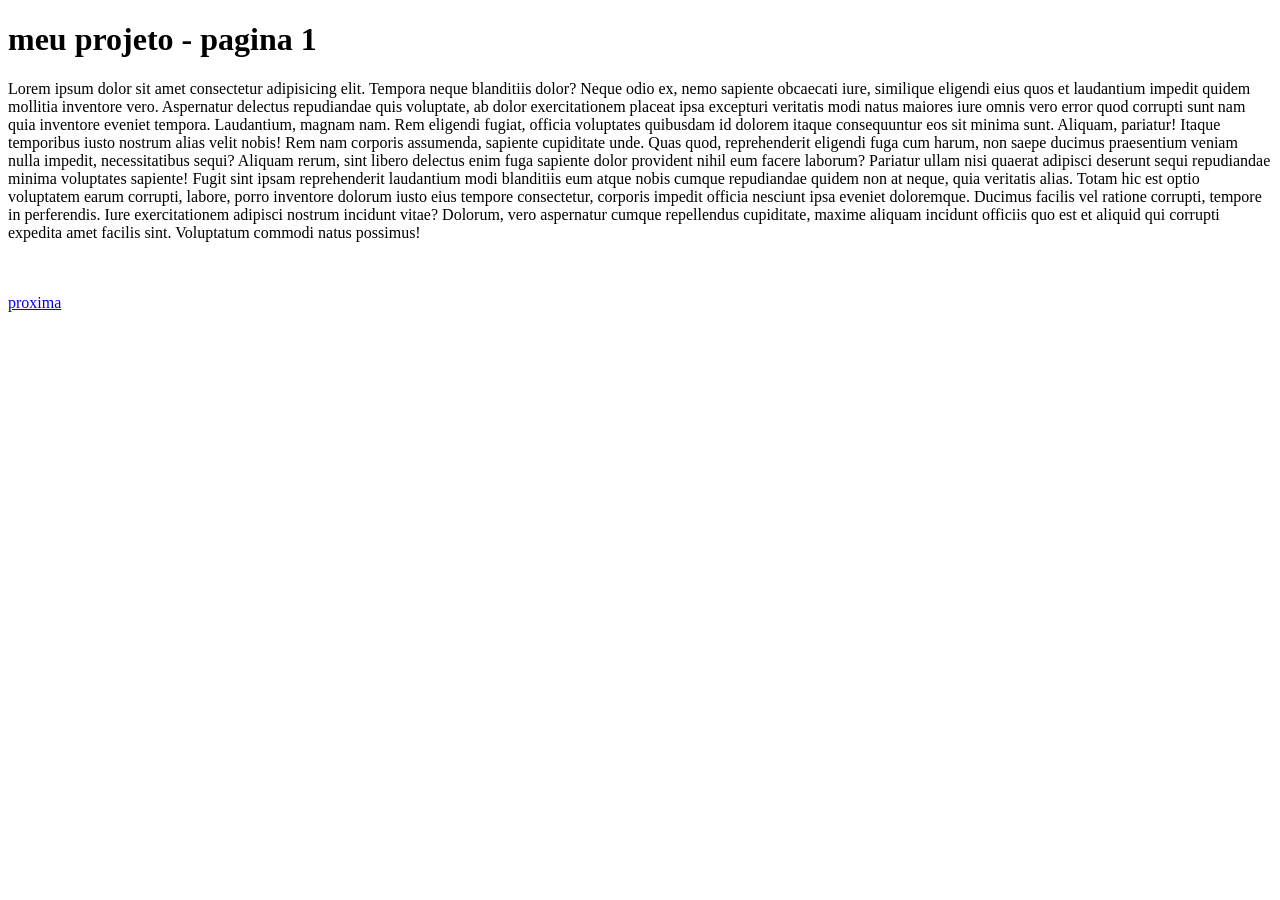
<file: 1-html/index.html>
<!DOCTYPE html>
<html lang="pt">
<head>
    <meta charset="UTF-8">
    <meta name="viewport" content="width=device-width, initial-scale=1.0">
    <title>Document</title>
</head>
<body>
    <h1>meu projeto - pagina 1</h1>

    <p>
        Lorem ipsum dolor sit amet consectetur adipisicing elit. Tempora neque blanditiis dolor? Neque odio ex, nemo sapiente obcaecati iure, similique eligendi eius quos et laudantium impedit quidem mollitia inventore vero.
        Aspernatur delectus repudiandae quis voluptate, ab dolor exercitationem placeat ipsa excepturi veritatis modi natus maiores iure omnis vero error quod corrupti sunt nam quia inventore eveniet tempora. Laudantium, magnam nam.
        Rem eligendi fugiat, officia voluptates quibusdam id dolorem itaque consequuntur eos sit minima sunt. Aliquam, pariatur! Itaque temporibus iusto nostrum alias velit nobis! Rem nam corporis assumenda, sapiente cupiditate unde.
        Quas quod, reprehenderit eligendi fuga cum harum, non saepe ducimus praesentium veniam nulla impedit, necessitatibus sequi? Aliquam rerum, sint libero delectus enim fuga sapiente dolor provident nihil eum facere laborum?
        Pariatur ullam nisi quaerat adipisci deserunt sequi repudiandae minima voluptates sapiente! Fugit sint ipsam reprehenderit laudantium modi blanditiis eum atque nobis cumque repudiandae quidem non at neque, quia veritatis alias.
        Totam hic est optio voluptatem earum corrupti, labore, porro inventore dolorum iusto eius tempore consectetur, corporis impedit officia nesciunt ipsa eveniet doloremque. Ducimus facilis vel ratione corrupti, tempore in perferendis.
        Iure exercitationem adipisci nostrum incidunt vitae? Dolorum, vero aspernatur cumque repellendus cupiditate, maxime aliquam incidunt officiis quo est et aliquid qui corrupti expedita amet facilis sint. Voluptatum commodi natus possimus!
    </p>

    <br>
    <br>
    <!-- link -->

     <a href="segunda.html">proxima</a>

</body>
</html>
</file>
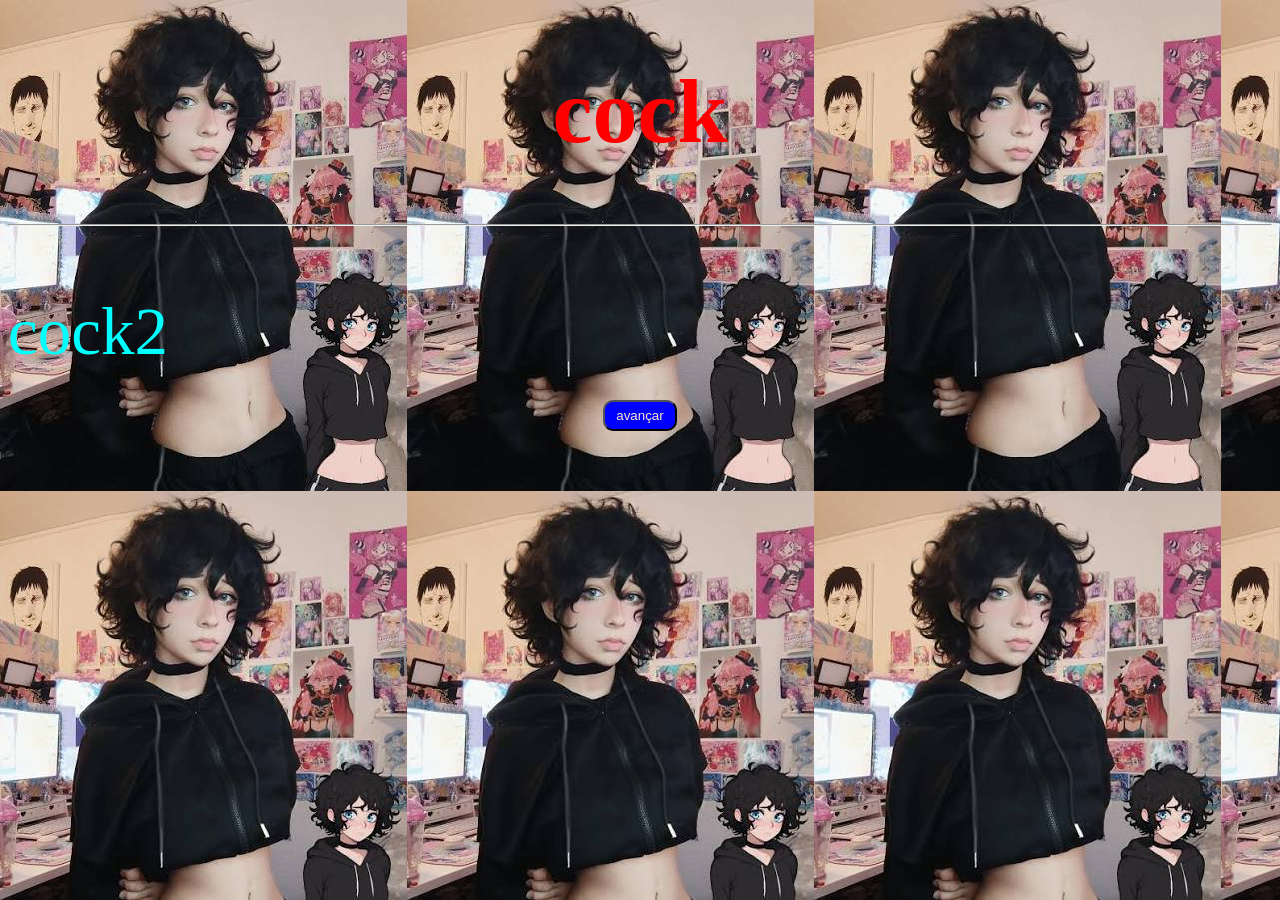
<file: 2-html-css/index.html>
<!DOCTYPE html>
<html lang="pt">
    <head>
        <meta charset="UTF-8">
        <meta name="viewport" content="width=device-width, initial-scale=1.0">
        <title>Projeto 67</title>
        <link rel="stylesheet" href="index.css">
    </head>
    <body>
        <h1>cock</h1>
        
        <hr>
        
        <p>cock2
            
            <br>
            
        <button>
            <a href="senai.html">avançar</a>
        </button>

    </p>
</body>
</html>
</file>
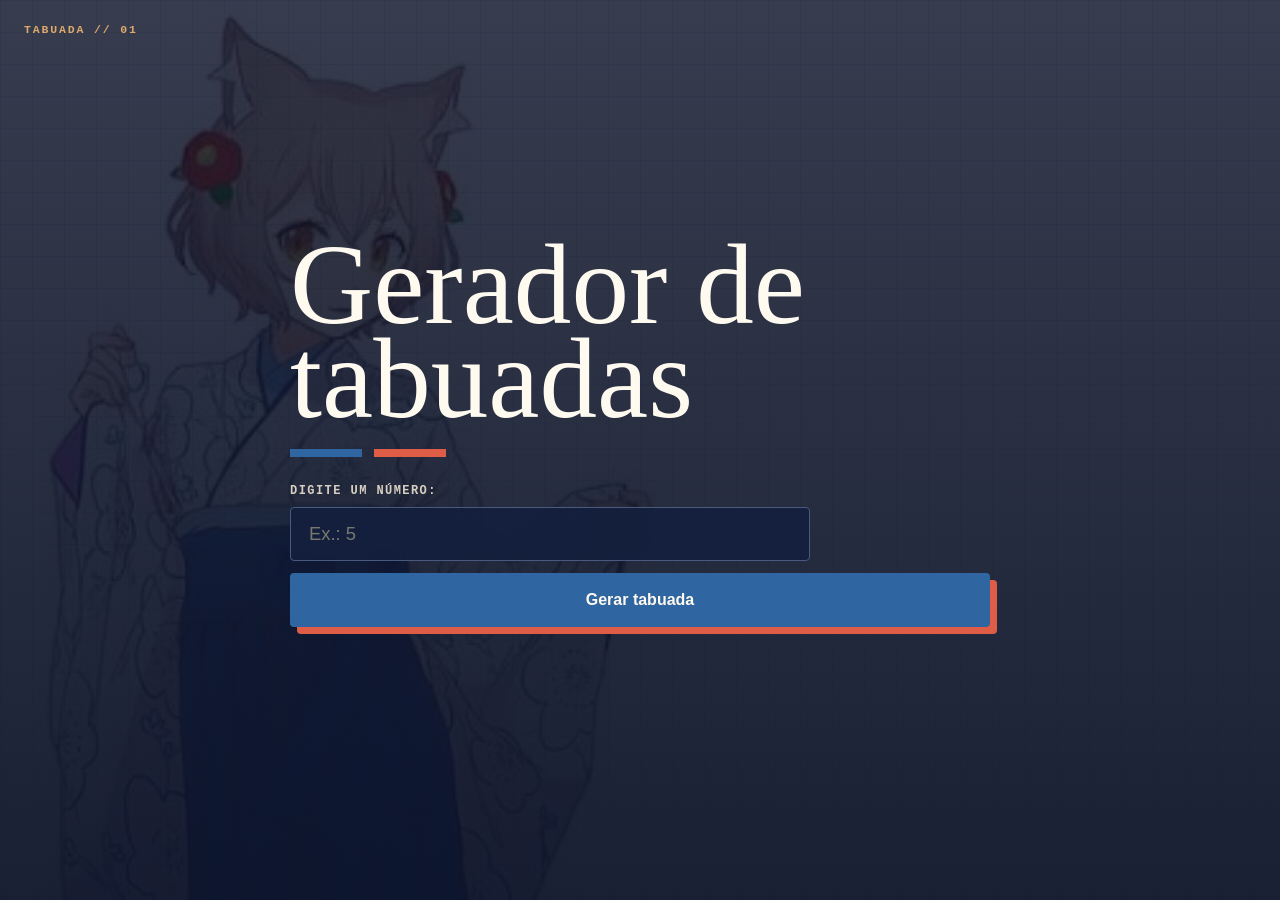
<file: 6-html-css-js/index.html>
<!DOCTYPE html>
<html lang="pt-BR">
<head>
    <meta charset="UTF-8">
    <meta name="viewport" content="width=device-width, initial-scale=1.0">
    <title>Gerador de tabuadas</title>
    <link rel="stylesheet" href="index.css">
</head>
<body>
    <h1>Gerador de tabuadas</h1>

    <label for="numero-input">Digite um número:</label>
    <input type="number" id="numero-input" placeholder="Ex.: 5">
    <button type="button" id="btn-gerar">Gerar tabuada</button>

    <div id="resultado" aria-live="polite"></div>

    <script src="index.js"></script>
</body>
</html>
</file>
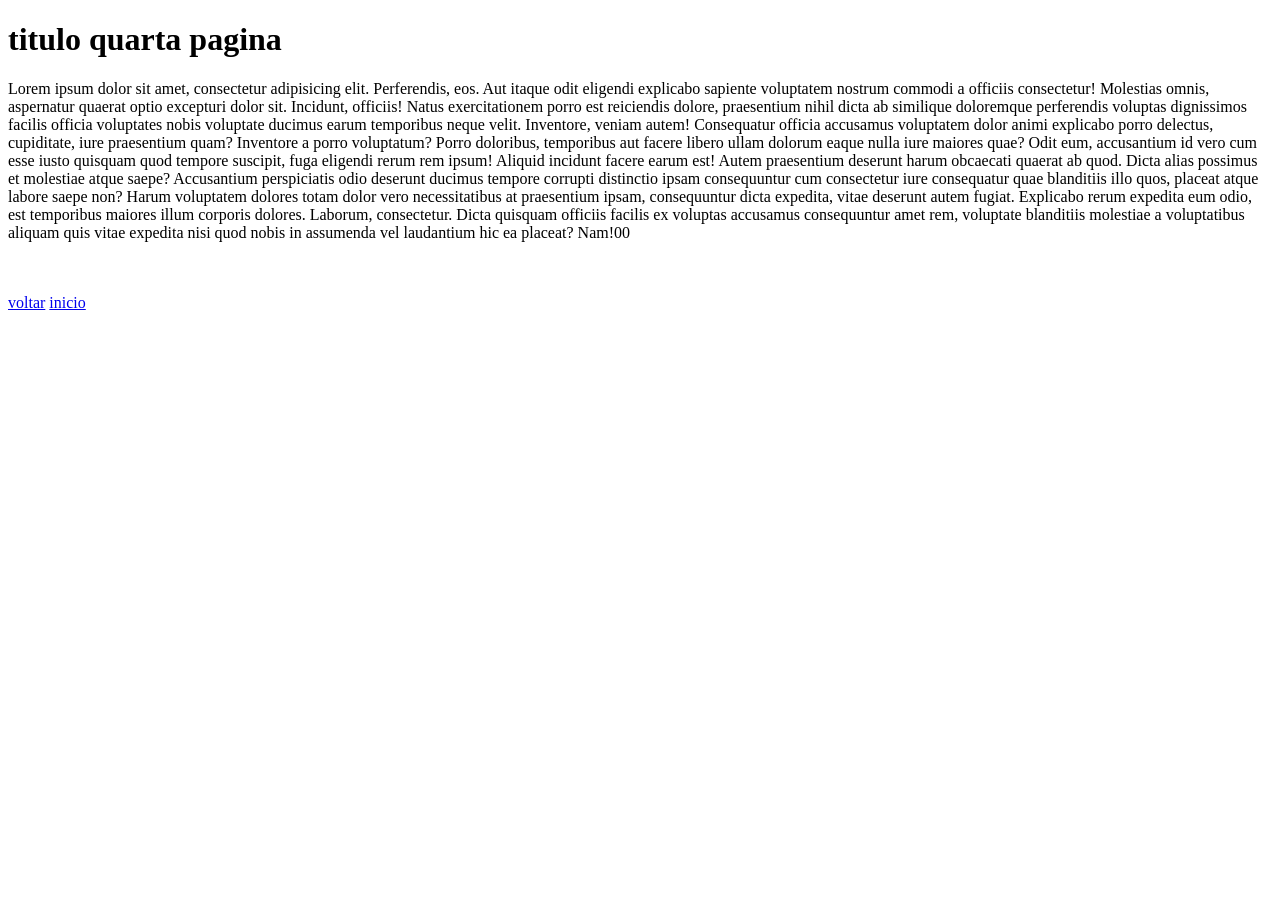
<file: 1-html/quata.html>
<!DOCTYPE html>
<html lang="pt">
<head>
    <meta charset="UTF-8">
    <meta name="viewport" content="width=device-width, initial-scale=1.0">
    <title>Document</title>
</head>

<body>
    <h1>titulo quarta pagina</h1>
    <p>Lorem ipsum dolor sit amet, consectetur adipisicing elit. Perferendis, eos. Aut itaque odit eligendi explicabo sapiente voluptatem nostrum commodi a officiis consectetur! Molestias omnis, aspernatur quaerat optio excepturi dolor sit.
    Incidunt, officiis! Natus exercitationem porro est reiciendis dolore, praesentium nihil dicta ab similique doloremque perferendis voluptas dignissimos facilis officia voluptates nobis voluptate ducimus earum temporibus neque velit. Inventore, veniam autem!
    Consequatur officia accusamus voluptatem dolor animi explicabo porro delectus, cupiditate, iure praesentium quam? Inventore a porro voluptatum? Porro doloribus, temporibus aut facere libero ullam dolorum eaque nulla iure maiores quae?
    Odit eum, accusantium id vero cum esse iusto quisquam quod tempore suscipit, fuga eligendi rerum rem ipsum! Aliquid incidunt facere earum est! Autem praesentium deserunt harum obcaecati quaerat ab quod.
    Dicta alias possimus et molestiae atque saepe? Accusantium perspiciatis odio deserunt ducimus tempore corrupti distinctio ipsam consequuntur cum consectetur iure consequatur quae blanditiis illo quos, placeat atque labore saepe non?
    Harum voluptatem dolores totam dolor vero necessitatibus at praesentium ipsam, consequuntur dicta expedita, vitae deserunt autem fugiat. Explicabo rerum expedita eum odio, est temporibus maiores illum corporis dolores. Laborum, consectetur.
    Dicta quisquam officiis facilis ex voluptas accusamus consequuntur amet rem, voluptate blanditiis molestiae a voluptatibus aliquam quis vitae expedita nisi quod nobis in assumenda vel laudantium hic ea placeat? Nam!00</p>

    <br>
    <br>
    <!-- link -->
    <a href="terceira.html">voltar</a>
    <a href="index.html">inicio</a>
</body>
</html>
</file>
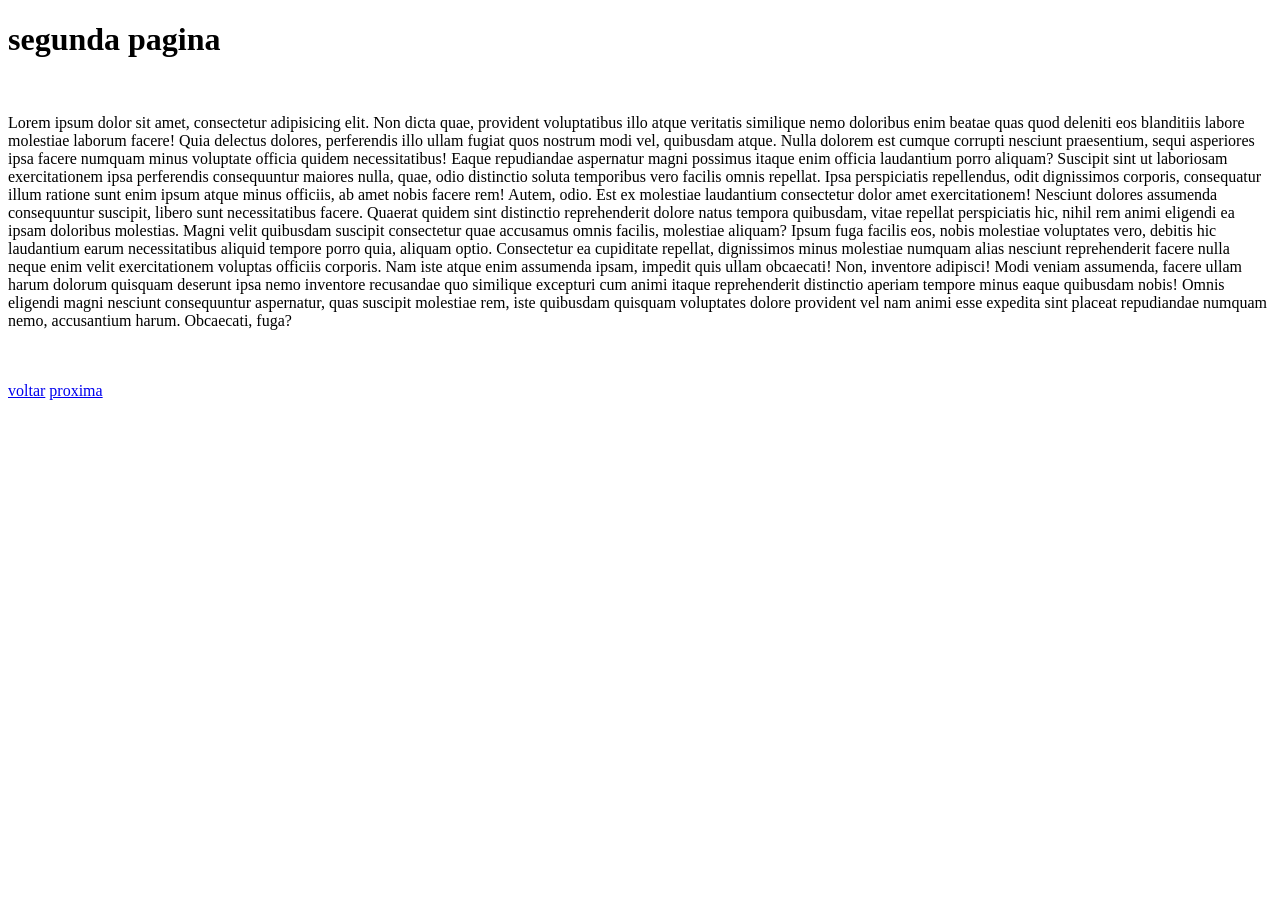
<file: 1-html/segunda.html>
<!DOCTYPE html>
<html lang="pt">
<head>
    <meta charset="UTF-8">
    <meta name="viewport" content="width=device-width, initial-scale=1.0">
    <title>Document</title>
</head>
<body>
    <h1>segunda pagina</h1>
    <br>
    <p>Lorem ipsum dolor sit amet, consectetur adipisicing elit. Non dicta quae, provident voluptatibus illo atque veritatis similique nemo doloribus enim beatae quas quod deleniti eos blanditiis labore molestiae laborum facere!
    Quia delectus dolores, perferendis illo ullam fugiat quos nostrum modi vel, quibusdam atque. Nulla dolorem est cumque corrupti nesciunt praesentium, sequi asperiores ipsa facere numquam minus voluptate officia quidem necessitatibus!
    Eaque repudiandae aspernatur magni possimus itaque enim officia laudantium porro aliquam? Suscipit sint ut laboriosam exercitationem ipsa perferendis consequuntur maiores nulla, quae, odio distinctio soluta temporibus vero facilis omnis repellat.
    Ipsa perspiciatis repellendus, odit dignissimos corporis, consequatur illum ratione sunt enim ipsum atque minus officiis, ab amet nobis facere rem! Autem, odio. Est ex molestiae laudantium consectetur dolor amet exercitationem!
    Nesciunt dolores assumenda consequuntur suscipit, libero sunt necessitatibus facere. Quaerat quidem sint distinctio reprehenderit dolore natus tempora quibusdam, vitae repellat perspiciatis hic, nihil rem animi eligendi ea ipsam doloribus molestias.
    Magni velit quibusdam suscipit consectetur quae accusamus omnis facilis, molestiae aliquam? Ipsum fuga facilis eos, nobis molestiae voluptates vero, debitis hic laudantium earum necessitatibus aliquid tempore porro quia, aliquam optio.
    Consectetur ea cupiditate repellat, dignissimos minus molestiae numquam alias nesciunt reprehenderit facere nulla neque enim velit exercitationem voluptas officiis corporis. Nam iste atque enim assumenda ipsam, impedit quis ullam obcaecati!
    Non, inventore adipisci! Modi veniam assumenda, facere ullam harum dolorum quisquam deserunt ipsa nemo inventore recusandae quo similique excepturi cum animi itaque reprehenderit distinctio aperiam tempore minus eaque quibusdam nobis!
    Omnis eligendi magni nesciunt consequuntur aspernatur, quas suscipit molestiae rem, iste quibusdam quisquam voluptates dolore provident vel nam animi esse expedita sint placeat repudiandae numquam nemo, accusantium harum. Obcaecati, fuga?</p>

    <br>
    <br>
    <!-- link -->
    <a href="index.html">voltar</a>
    <a href="terceira.html">proxima</a>
</body>
</html>
</file>
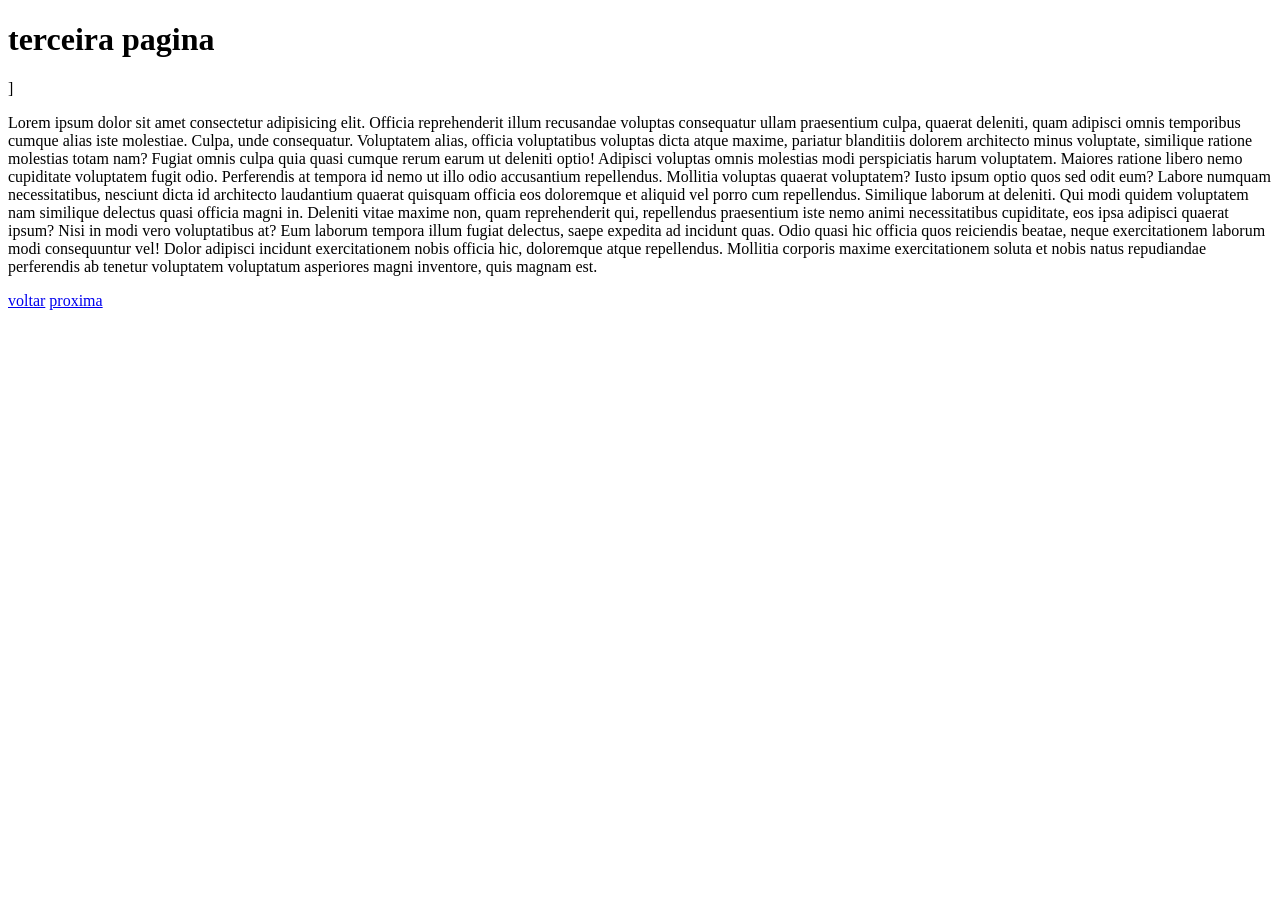
<file: 1-html/terceira.html>
<!DOCTYPE html>
<html lang="pt">
<head>
    <meta charset="UTF-8">
    <meta name="viewport" content="width=device-width, initial-scale=1.0">
    <title>Document</title>
</head>
<body>
    <h1>terceira pagina</h1>]
    <br>
    <p>Lorem ipsum dolor sit amet consectetur adipisicing elit. Officia reprehenderit illum recusandae voluptas consequatur ullam praesentium culpa, quaerat deleniti, quam adipisci omnis temporibus cumque alias iste molestiae. Culpa, unde consequatur.
    Voluptatem alias, officia voluptatibus voluptas dicta atque maxime, pariatur blanditiis dolorem architecto minus voluptate, similique ratione molestias totam nam? Fugiat omnis culpa quia quasi cumque rerum earum ut deleniti optio!
    Adipisci voluptas omnis molestias modi perspiciatis harum voluptatem. Maiores ratione libero nemo cupiditate voluptatem fugit odio. Perferendis at tempora id nemo ut illo odio accusantium repellendus. Mollitia voluptas quaerat voluptatem?
    Iusto ipsum optio quos sed odit eum? Labore numquam necessitatibus, nesciunt dicta id architecto laudantium quaerat quisquam officia eos doloremque et aliquid vel porro cum repellendus. Similique laborum at deleniti.
    Qui modi quidem voluptatem nam similique delectus quasi officia magni in. Deleniti vitae maxime non, quam reprehenderit qui, repellendus praesentium iste nemo animi necessitatibus cupiditate, eos ipsa adipisci quaerat ipsum?
    Nisi in modi vero voluptatibus at? Eum laborum tempora illum fugiat delectus, saepe expedita ad incidunt quas. Odio quasi hic officia quos reiciendis beatae, neque exercitationem laborum modi consequuntur vel!
    Dolor adipisci incidunt exercitationem nobis officia hic, doloremque atque repellendus. Mollitia corporis maxime exercitationem soluta et nobis natus repudiandae perferendis ab tenetur voluptatem voluptatum asperiores magni inventore, quis magnam est.</p>

    <!-- link -->
     <a href="segunda.html">voltar</a>
     <a href="quata.html">proxima</a>
</body>
</html>
</file>
<file: 2-html-css/index.css>
body {

    /* background-color: black; */
    background-image: url(assets/images.jpg);
    background-attachment: fixed;
    background-attachment: center;
    background-attachment: cover;
}

h1 {
    text-align: center;
    color: red;
    font-size: 90px;
    font-family: 'gigi';
}

p {
    text-align: justify;
    color: aqua;
    font-size: 67px;

}

button {
    display: block;
    background-color: blue;
    margin: 30px auto;
    border-radius: 10px;

}

a {
    display: block;
    color: bisque;
    text-decoration: none;
    margin: 5px;
}
</file>
<file: 6-html-css-js/index.css>
:root {
    color-scheme: dark;
    --ink: #fffaf0;
    --muted: #d8d0c2;
    --surface: rgba(20, 31, 61, 0.94);
    --line: #4a597e;
    --ferris-blue: #2f66a1;
    --ferris-coral: #df5d46;
    --ferris-gold: #dda86a;
}

* {
    box-sizing: border-box;
}

body {
    min-height: 100vh;
    margin: 0;
    padding: clamp(24px, 5vw, 72px);
    display: grid;
    place-content: center;
    background:
        linear-gradient(rgba(11, 18, 39, 0.82), rgba(11, 18, 39, 0.94)),
        linear-gradient(rgba(47, 102, 161, 0.12) 1px, transparent 1px),
        linear-gradient(90deg, rgba(47, 102, 161, 0.12) 1px, transparent 1px),
        url("felix gostoso.jpg") center 18% / cover fixed;
    background-size: auto, 32px 32px, 32px 32px, cover;
    color: var(--ink);
    font-family: "Trebuchet MS", "Segoe UI", sans-serif;
}

body::before {
    content: "TABUADA // 01";
    position: fixed;
    top: 24px;
    left: 24px;
    color: var(--ferris-gold);
    font: 700 0.72rem/1 "Courier New", monospace;
    letter-spacing: 0.16em;
}

h1 {
    max-width: 700px;
    margin: 0 0 28px;
    font-family: Georgia, "Times New Roman", serif;
    font-size: clamp(3rem, 9vw, 7.5rem);
    font-weight: 400;
    line-height: 0.82;
    letter-spacing: 0;
    text-wrap: balance;
}

h1::after {
    content: "";
    display: block;
    width: 72px;
    height: 8px;
    margin-top: 24px;
    background: var(--ferris-blue);
    box-shadow: 84px 0 0 var(--ferris-coral);
}

label {
    display: block;
    margin: 0 0 10px;
    color: var(--muted);
    font: 700 0.75rem/1 "Courier New", monospace;
    letter-spacing: 0.12em;
    text-transform: uppercase;
}

input,
button {
    min-height: 54px;
    border-radius: 4px;
    font: inherit;
}

input {
    width: min(100%, 520px);
    margin-bottom: 12px;
    border: 1px solid var(--line);
    outline: none;
    background: var(--surface);
    color: var(--ink);
    padding: 0 18px;
    font-size: 1.15rem;
    transition: border-color 180ms ease, box-shadow 180ms ease;
}

input:focus {
    border-color: var(--ferris-gold);
    box-shadow: 0 0 0 4px rgba(221, 168, 106, 0.16);
}

input::placeholder {
    color: #777970;
}

button {
    display: block;
    border: 0;
    background: var(--ferris-blue);
    color: var(--ink);
    padding: 0 24px;
    cursor: pointer;
    font-weight: 800;
    box-shadow: 7px 7px 0 var(--ferris-coral);
    transition: transform 180ms ease, box-shadow 180ms ease, filter 180ms ease;
}

button:hover {
    filter: brightness(1.08);
    transform: translate(-2px, -2px);
    box-shadow: 10px 10px 0 var(--ferris-coral);
}

button:active {
    transform: translate(5px, 5px);
    box-shadow: 2px 2px 0 var(--ferris-coral);
}

button:focus-visible {
    outline: 3px solid var(--ink);
    outline-offset: 4px;
}

#resultado {
    max-width: 520px;
    margin-top: 36px;
}

#resultado h2 {
    margin: 0 0 12px;
    padding-bottom: 12px;
    border-bottom: 1px solid var(--line);
    color: var(--ferris-gold);
    font: 700 0.9rem/1.3 "Courier New", monospace;
    letter-spacing: 0.08em;
    text-transform: uppercase;
}

#resultado p {
    display: grid;
    grid-template-columns: 28px 1fr;
    gap: 12px;
    margin: 0;
    padding: 10px 0;
    border-bottom: 1px solid rgba(52, 55, 47, 0.72);
    font: 700 clamp(1.05rem, 2.5vw, 1.25rem)/1.25 "Courier New", monospace;
}

#resultado p::before {
    content: ">";
    color: var(--ferris-coral);
}

@media (max-width: 600px) {
    body {
        place-content: start;
        padding: 84px 20px 32px;
    }

    h1 {
        font-size: clamp(3.2rem, 18vw, 5.5rem);
    }

    input,
    button {
        width: 100%;
    }
}

@media (prefers-reduced-motion: reduce) {
    button,
    input {
        transition: none;
    }
}
</file>
